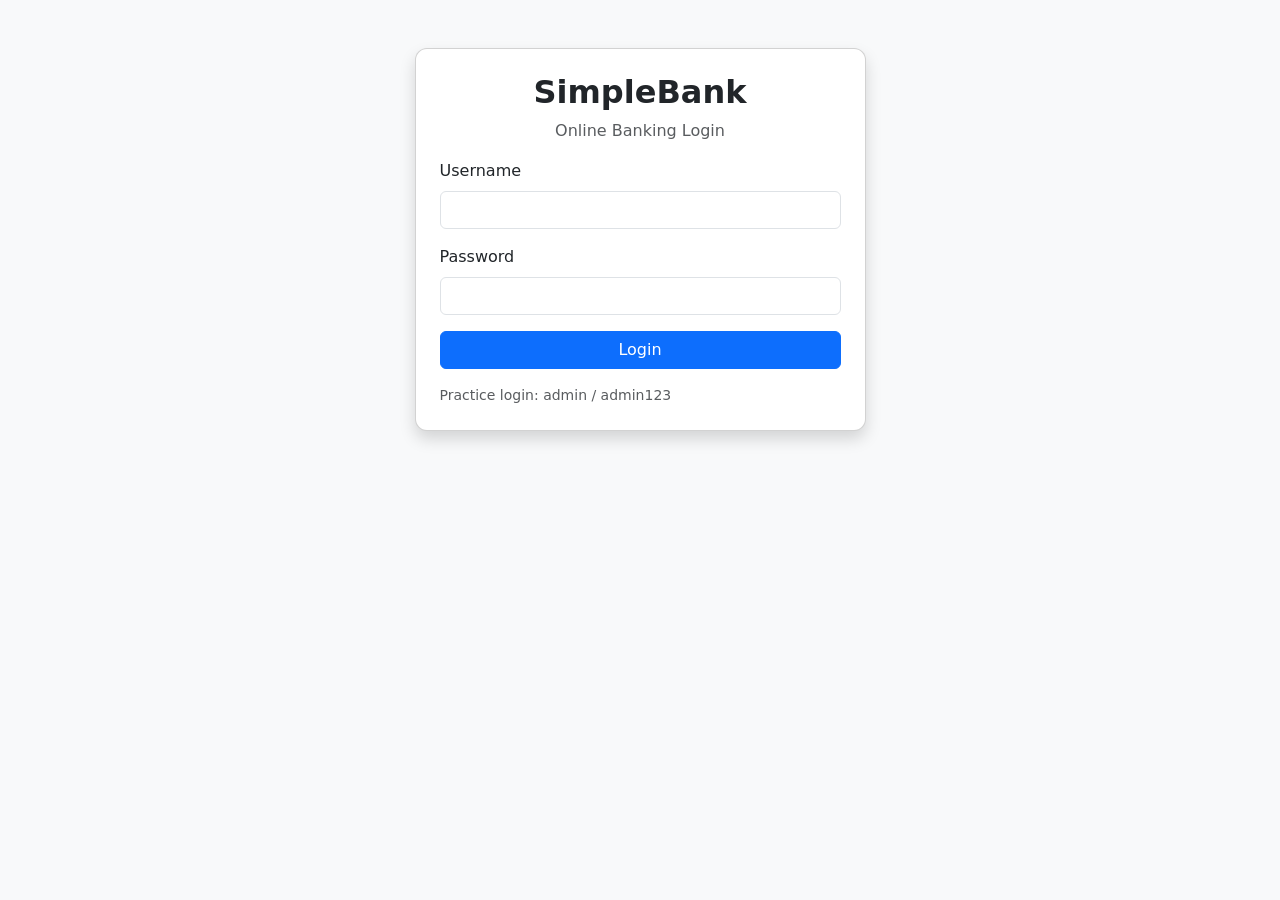
<file: index.html>
<!DOCTYPE html>
<html lang="en">
<head>
  <meta charset="UTF-8"><meta name="viewport" content="width=device-width, initial-scale=1">
  <title>SimpleBank - Login</title>
  <link href="https://cdn.jsdelivr.net/npm/bootstrap@5.3.3/dist/css/bootstrap.min.css" rel="stylesheet">
  <link rel="stylesheet" href="css/style.css">
</head>
<body class="bg-light">
<div class="container">
  <div class="row justify-content-center mt-5"><div class="col-md-5">
    <div class="card shadow"><div class="card-body p-4">
      <h2 class="text-center">SimpleBank</h2><p class="text-center text-muted">Online Banking Login</p>
      <form id="loginForm">
        <div class="mb-3"><label for="username" class="form-label">Username</label>
          <input id="username" class="form-control" required></div>
        <div class="mb-3"><label for="password" class="form-label">Password</label>
          <input id="password" type="password" class="form-control" required></div>
        <button class="btn btn-primary w-100">Login</button>
        <div id="errorMessage" class="text-danger mt-3" role="alert"></div>
      </form>
      <small class="d-block mt-3 text-muted">Practice login: admin / admin123</small>
    </div></div>
  </div></div>
</div>
<script src="js/common.js"></script><script src="js/login.js"></script>
</body></html>
</file>
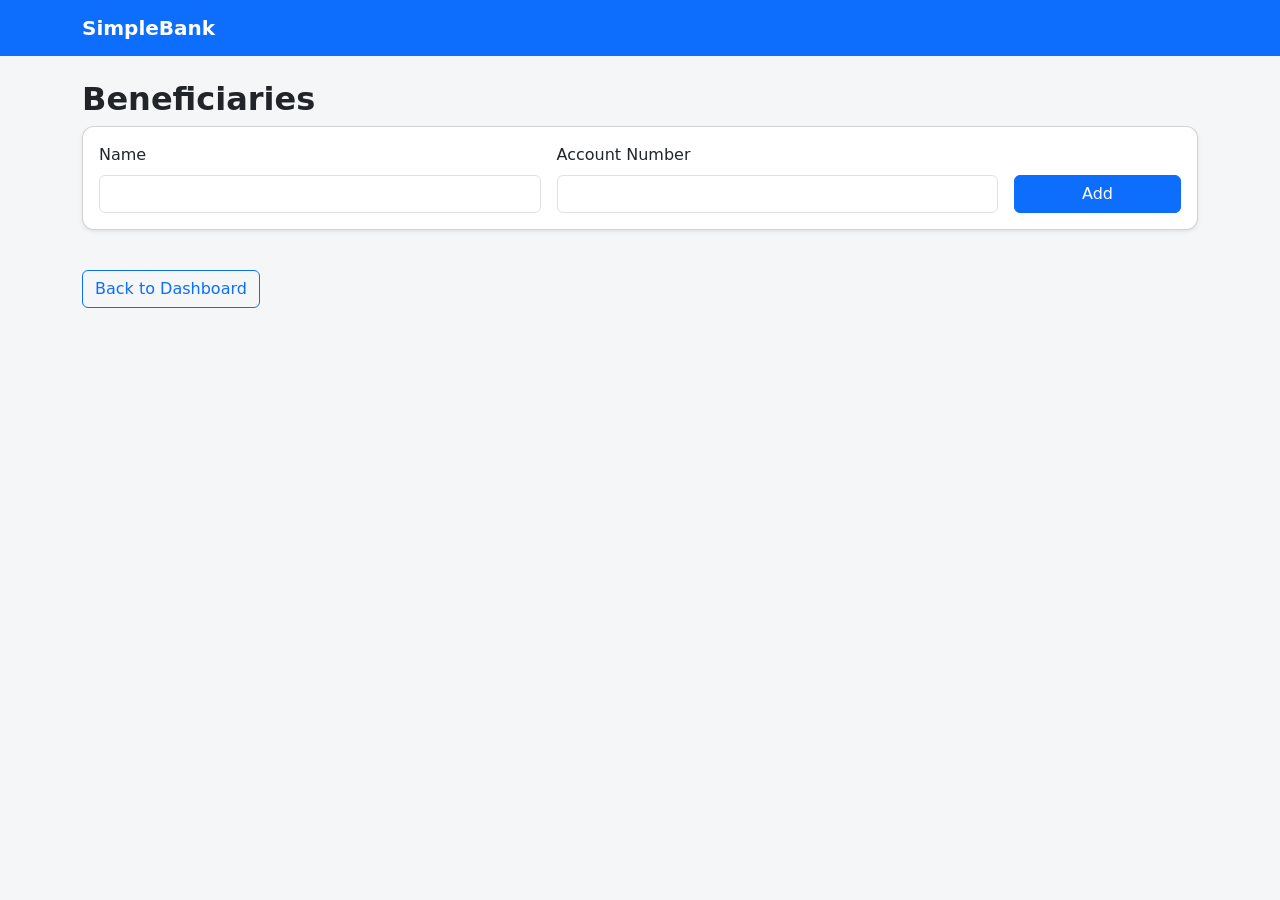
<file: beneficiary.html>
<!DOCTYPE html>
<html lang="en">
<head>
  <meta charset="UTF-8"><meta name="viewport" content="width=device-width, initial-scale=1">
  <title>SimpleBank - Beneficiaries</title>
  <link href="https://cdn.jsdelivr.net/npm/bootstrap@5.3.3/dist/css/bootstrap.min.css" rel="stylesheet">
  <link rel="stylesheet" href="css/style.css">
</head>
<body>
<nav class="navbar navbar-dark bg-primary"><div class="container"><a class="navbar-brand" href="dashboard.html">SimpleBank</a></div></nav>
<main class="container py-4">
  <h2>Beneficiaries</h2>
  <form id="beneficiaryForm" class="card card-body shadow-sm mb-4">
    <div class="row g-3">
      <div class="col-md-5"><label class="form-label">Name</label><input id="beneficiaryName" class="form-control" required></div>
      <div class="col-md-5"><label class="form-label">Account Number</label><input id="beneficiaryAccount" class="form-control" pattern="[0-9]{6,12}" required></div>
      <div class="col-md-2 d-flex align-items-end"><button class="btn btn-primary w-100">Add</button></div>
    </div>
  </form>
  <ul id="beneficiaryList" class="list-group mb-3"></ul>
  <a href="dashboard.html" class="btn btn-outline-primary">Back to Dashboard</a>
</main>
<script src="js/common.js"></script><script src="js/beneficiary.js"></script>
</body></html>
</file>
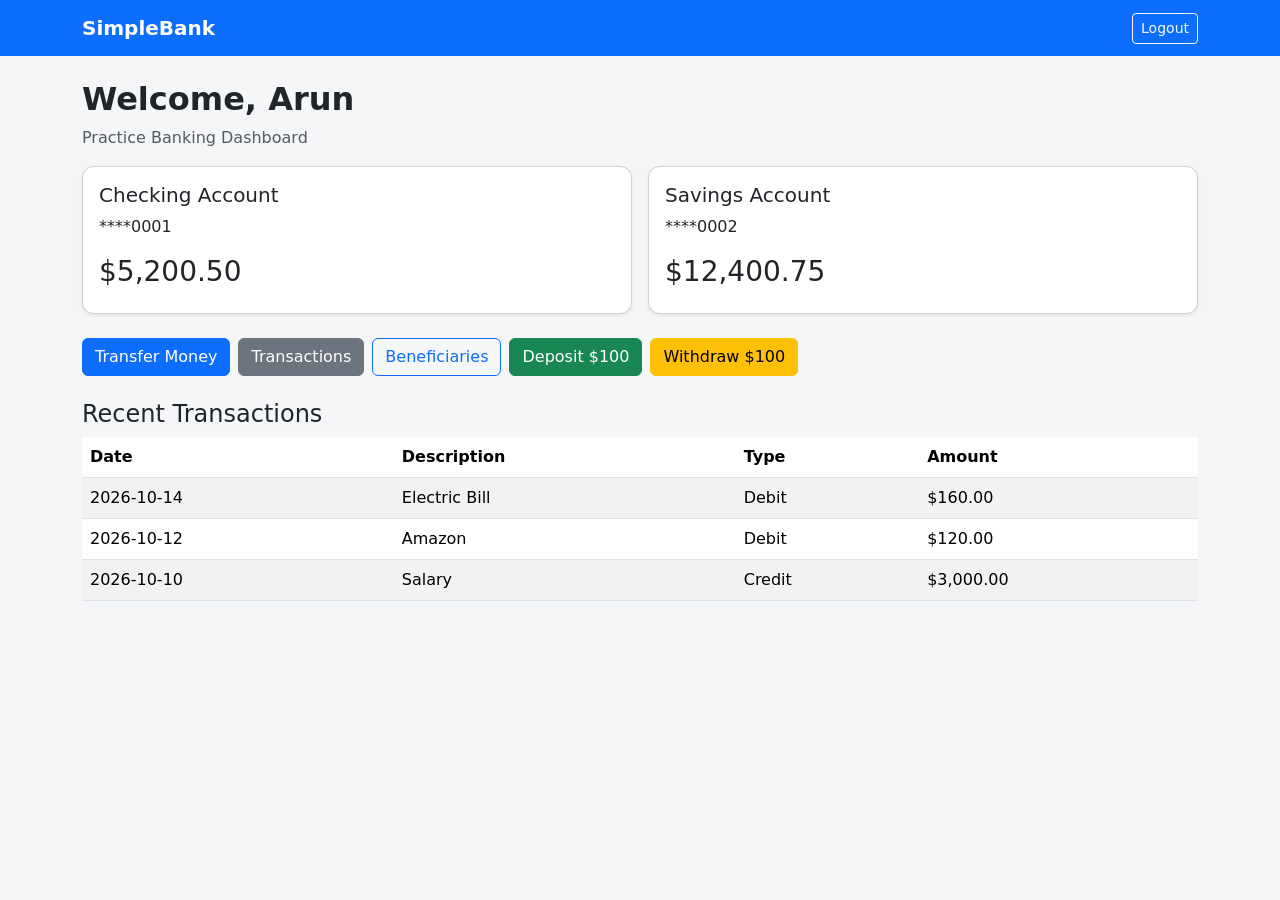
<file: dashboard.html>
<!DOCTYPE html>
<html lang="en">
<head>
  <meta charset="UTF-8"><meta name="viewport" content="width=device-width, initial-scale=1">
  <title>SimpleBank - Dashboard</title>
  <link href="https://cdn.jsdelivr.net/npm/bootstrap@5.3.3/dist/css/bootstrap.min.css" rel="stylesheet">
  <link rel="stylesheet" href="css/style.css">
</head>
<body>
<nav class="navbar navbar-dark bg-primary"><div class="container">
  <a class="navbar-brand" href="dashboard.html">SimpleBank</a>
  <button id="logoutBtn" class="btn btn-outline-light btn-sm">Logout</button>
</div></nav>
<main class="container py-4">
  <h2>Welcome, Arun</h2><p class="text-muted">Practice Banking Dashboard</p>
  <div class="row g-3">
    <div class="col-md-6"><div class="card shadow-sm"><div class="card-body">
      <h5>Checking Account</h5><p>****0001</p><h3 id="checkingBalance"></h3>
    </div></div></div>
    <div class="col-md-6"><div class="card shadow-sm"><div class="card-body">
      <h5>Savings Account</h5><p>****0002</p><h3 id="savingsBalance"></h3>
    </div></div></div>
  </div>
  <div class="my-4 d-flex flex-wrap gap-2">
    <a class="btn btn-primary" href="transfer.html">Transfer Money</a>
    <a class="btn btn-secondary" href="transactions.html">Transactions</a>
    <a class="btn btn-outline-primary" href="beneficiary.html">Beneficiaries</a>
    <button id="depositBtn" class="btn btn-success">Deposit $100</button>
    <button id="withdrawBtn" class="btn btn-warning">Withdraw $100</button>
  </div>
  <div id="dashboardMessage" class="alert d-none"></div>
  <h4>Recent Transactions</h4>
  <div class="table-responsive"><table class="table table-striped">
    <thead><tr><th>Date</th><th>Description</th><th>Type</th><th>Amount</th></tr></thead>
    <tbody id="recentTransactions"></tbody>
  </table></div>
</main>
<script src="js/common.js"></script><script src="js/dashboard.js"></script>
</body></html>
</file>
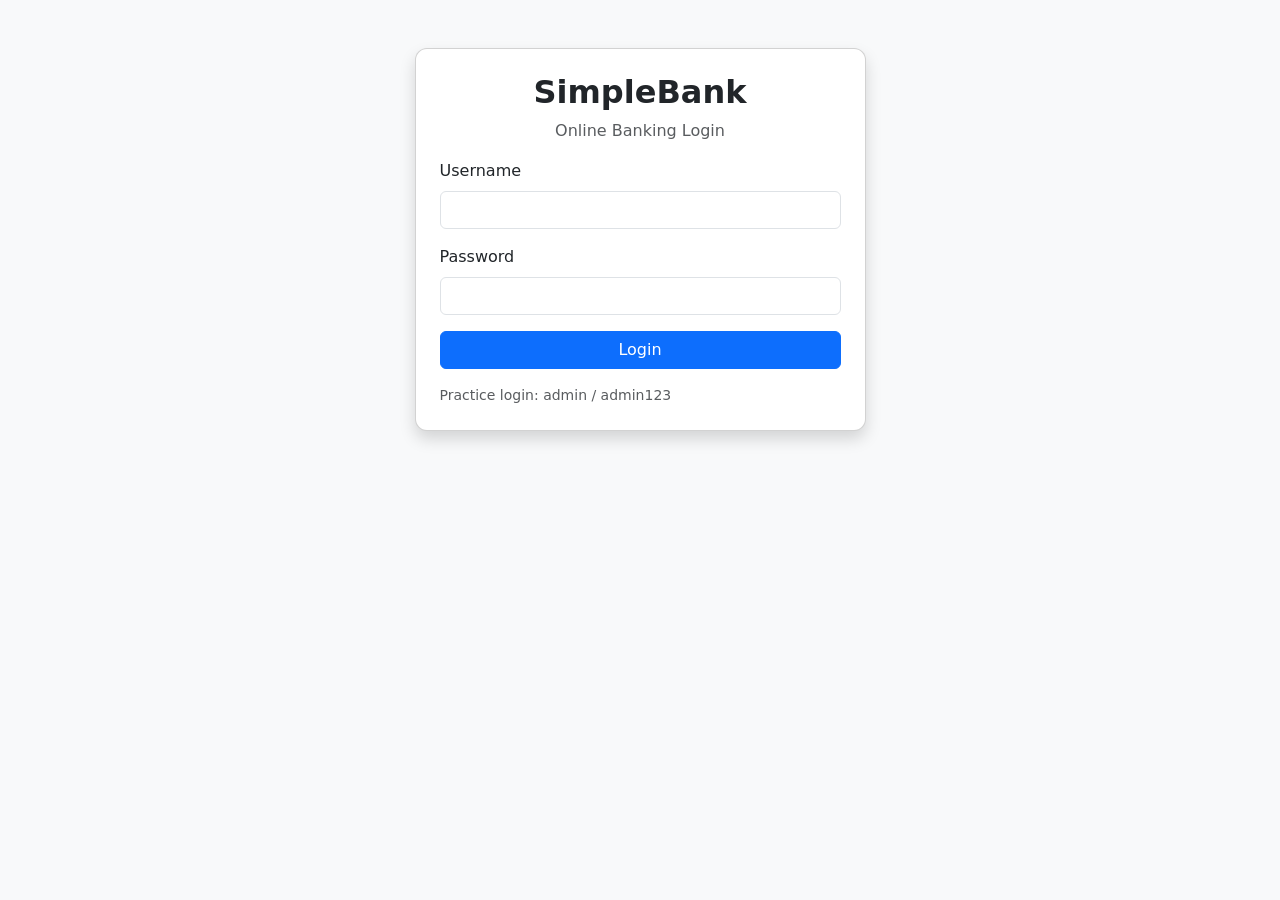
<file: login.html>
<!DOCTYPE html>
<html lang="en">
<head>
  <meta charset="UTF-8"><meta name="viewport" content="width=device-width, initial-scale=1">
  <title>SimpleBank - Login</title>
  <link href="https://cdn.jsdelivr.net/npm/bootstrap@5.3.3/dist/css/bootstrap.min.css" rel="stylesheet">
  <link rel="stylesheet" href="css/style.css">
</head>
<body class="bg-light">
<div class="container">
  <div class="row justify-content-center mt-5"><div class="col-md-5">
    <div class="card shadow"><div class="card-body p-4">
      <h2 class="text-center">SimpleBank</h2><p class="text-center text-muted">Online Banking Login</p>
      <form id="loginForm">
        <div class="mb-3"><label for="username" class="form-label">Username</label>
          <input id="username" class="form-control" required></div>
        <div class="mb-3"><label for="password" class="form-label">Password</label>
          <input id="password" type="password" class="form-control" required></div>
        <button class="btn btn-primary w-100">Login</button>
        <div id="errorMessage" class="text-danger mt-3" role="alert"></div>
      </form>
      <small class="d-block mt-3 text-muted">Practice login: admin / admin123</small>
    </div></div>
  </div></div>
</div>
<script src="js/common.js"></script><script src="js/login.js"></script>
</body></html>
</file>
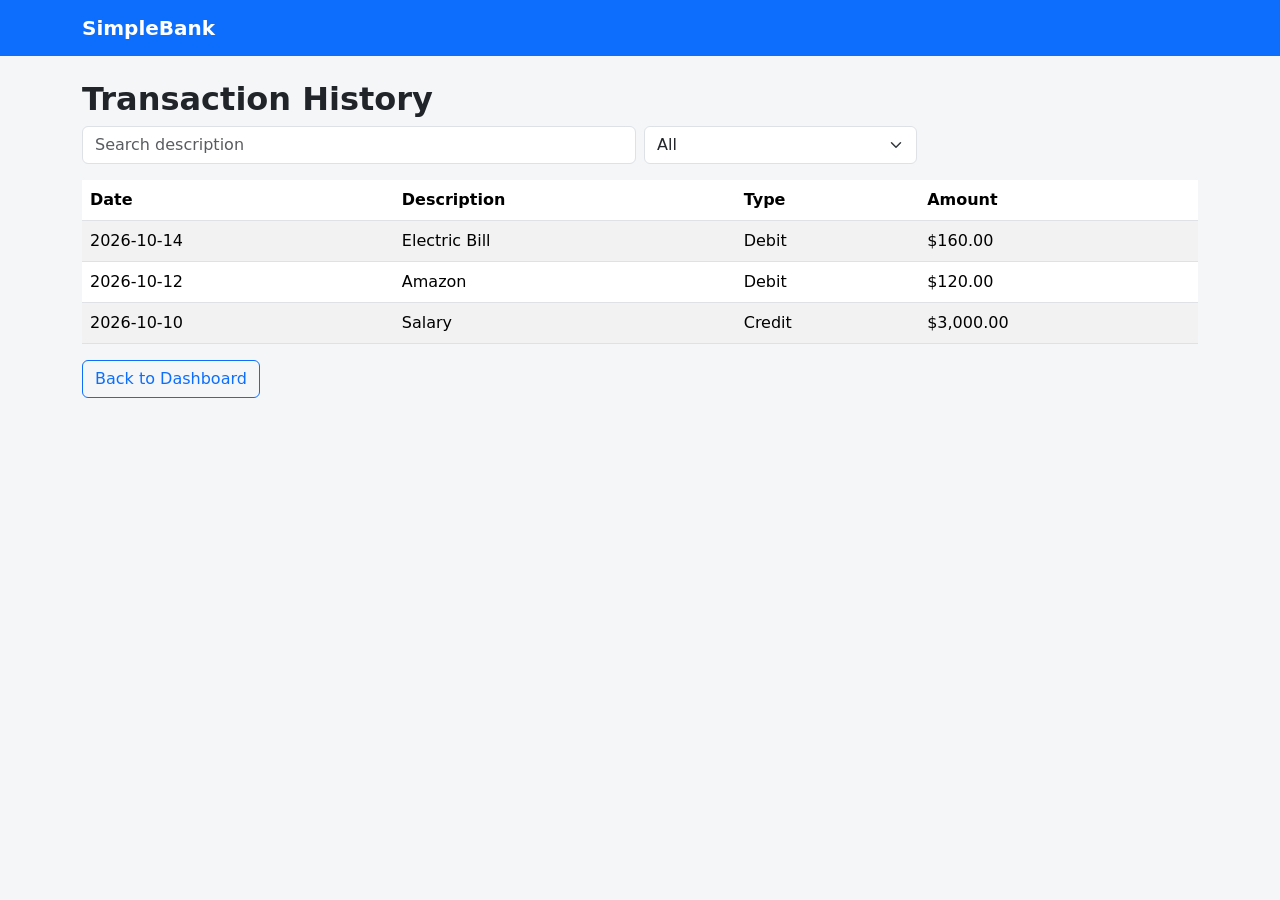
<file: transactions.html>
<!DOCTYPE html>
<html lang="en">
<head>
  <meta charset="UTF-8"><meta name="viewport" content="width=device-width, initial-scale=1">
  <title>SimpleBank - Transactions</title>
  <link href="https://cdn.jsdelivr.net/npm/bootstrap@5.3.3/dist/css/bootstrap.min.css" rel="stylesheet">
  <link rel="stylesheet" href="css/style.css">
</head>
<body>
<nav class="navbar navbar-dark bg-primary"><div class="container"><a class="navbar-brand" href="dashboard.html">SimpleBank</a></div></nav>
<main class="container py-4">
  <h2>Transaction History</h2>
  <div class="row g-2 mb-3">
    <div class="col-md-6"><input id="searchTransaction" class="form-control" placeholder="Search description"></div>
    <div class="col-md-3"><select id="typeFilter" class="form-select"><option value="All">All</option><option>Credit</option><option>Debit</option></select></div>
  </div>
  <div class="table-responsive"><table class="table table-striped">
    <thead><tr><th>Date</th><th>Description</th><th>Type</th><th>Amount</th></tr></thead><tbody id="transactionTable"></tbody>
  </table></div>
  <a href="dashboard.html" class="btn btn-outline-primary">Back to Dashboard</a>
</main>
<script src="js/common.js"></script><script src="js/transactions.js"></script>
</body></html>
</file>
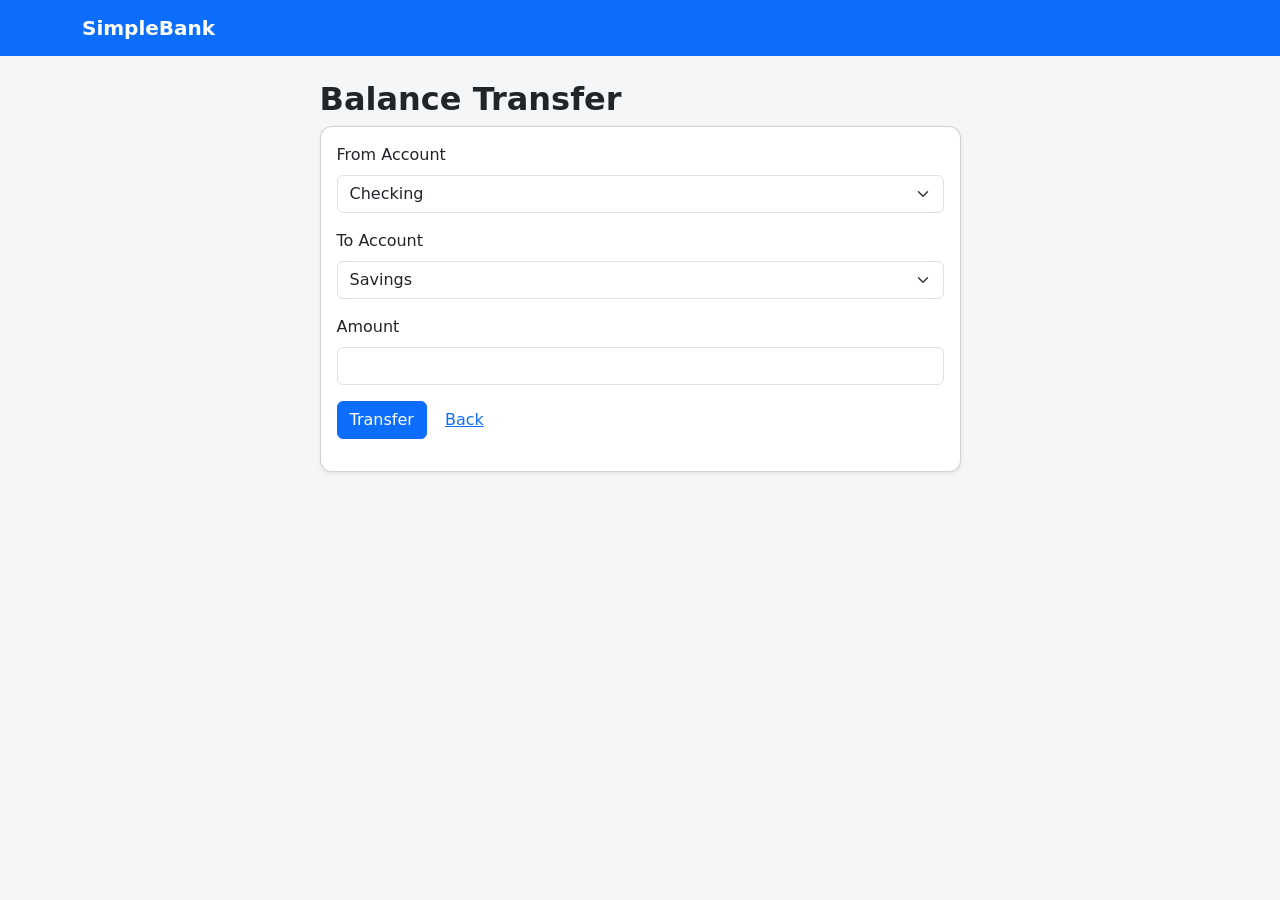
<file: transfer.html>
<!DOCTYPE html>
<html lang="en">
<head>
  <meta charset="UTF-8"><meta name="viewport" content="width=device-width, initial-scale=1">
  <title>SimpleBank - Transfer</title>
  <link href="https://cdn.jsdelivr.net/npm/bootstrap@5.3.3/dist/css/bootstrap.min.css" rel="stylesheet">
  <link rel="stylesheet" href="css/style.css">
</head>
<body>
<nav class="navbar navbar-dark bg-primary"><div class="container"><a class="navbar-brand" href="dashboard.html">SimpleBank</a></div></nav>
<main class="container py-4"><div class="row justify-content-center"><div class="col-md-7">
  <h2>Balance Transfer</h2>
  <div class="card shadow-sm"><div class="card-body">
    <form id="transferForm">
      <div class="mb-3"><label class="form-label">From Account</label>
        <select id="fromAccount" class="form-select" required><option value="checking">Checking</option><option value="savings">Savings</option></select></div>
      <div class="mb-3"><label class="form-label">To Account</label>
        <select id="toAccount" class="form-select" required><option value="savings">Savings</option><option value="checking">Checking</option></select></div>
      <div class="mb-3"><label class="form-label">Amount</label>
        <input id="amount" type="number" min="0.01" step="0.01" class="form-control" required></div>
      <button class="btn btn-primary">Transfer</button>
      <a class="btn btn-link" href="dashboard.html">Back</a>
    </form>
    <div id="message" class="mt-3"></div>
  </div></div>
</div></div></main>
<script src="js/common.js"></script><script src="js/transfer.js"></script>
</body></html>
</file>
<file: css/style.css>
body{background:#f4f6f8}.card{border-radius:12px}.navbar-brand{font-weight:700}h2{font-weight:700}.amount-credit{color:green}.amount-debit{color:#b02a37}
</file>
